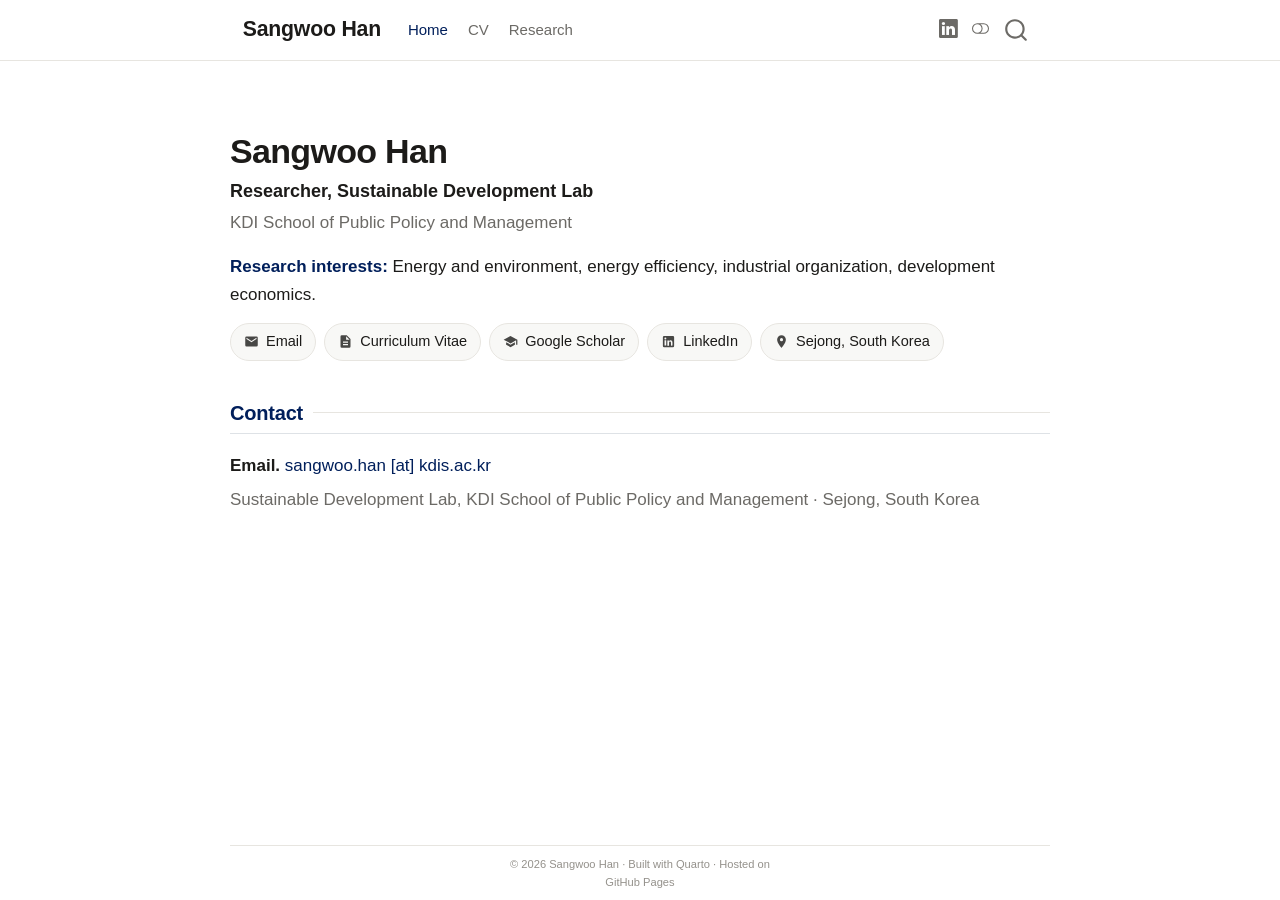
<file: docs/index.html>
<!DOCTYPE html>
<html xmlns="http://www.w3.org/1999/xhtml" lang="en" xml:lang="en"><head>

<meta charset="utf-8">
<meta name="generator" content="quarto-1.10.19">

<meta name="viewport" content="width=device-width, initial-scale=1.0, user-scalable=yes">

<meta name="description" content="Sangwoo Han — Researcher, Sustainable Development Lab, KDI School of Public Policy and Management. Energy and environment, energy efficiency, industrial organization, development economics.">

<title>Sangwoo Han</title>
<style>
/* Default styles provided by pandoc.
** See https://pandoc.org/MANUAL.html#variables-for-html for config info.
*/
span.smallcaps{font-variant: small-caps;}
div.columns{display: flex; gap: 1.5em;}
div.column{flex: auto;}
@media screen {
div.columns{gap: min(4vw, 1.5em);}
div.column{overflow-x: auto;}
}
div.hanging-indent{margin-left: 1.5em; text-indent: -1.5em;}
ul.task-list{list-style: none;}
ul.task-list li input[type="checkbox"] {
  width: 0.8em;
  margin: 0 0.8em 0.2em -1em; /* quarto-specific, see https://github.com/quarto-dev/quarto-cli/issues/4556 */ 
  vertical-align: middle;
}
</style>


<script src="site_libs/quarto-nav/quarto-nav.js"></script>
<script src="site_libs/quarto-nav/headroom.min.js"></script>
<script src="site_libs/clipboard/clipboard.min.js"></script>
<script src="site_libs/quarto-search/autocomplete.umd.js"></script>
<script src="site_libs/quarto-search/fuse.min.js"></script>
<script src="site_libs/quarto-search/quarto-search.js"></script>
<meta name="quarto:offset" content="./">
<script src="site_libs/quarto-html/quarto.js" type="module"></script>
<script src="site_libs/quarto-html/tabsets/tabsets.js" type="module"></script>
<script src="site_libs/quarto-html/popper.min.js"></script>
<script src="site_libs/quarto-html/tippy.umd.min.js"></script>
<link href="site_libs/quarto-html/tippy.css" rel="stylesheet">
<link href="site_libs/quarto-html/quarto-syntax-highlighting-bf27225e3a48a9273f3daa8f8e829971.css" rel="stylesheet" class="quarto-color-scheme" id="quarto-text-highlighting-styles">
<link href="site_libs/quarto-html/quarto-syntax-highlighting-dark-b626d73c4c936ccc3cb08be7d45d1df6.css" rel="stylesheet" class="quarto-color-scheme quarto-color-alternate" id="quarto-text-highlighting-styles">
<link href="site_libs/quarto-html/quarto-syntax-highlighting-bf27225e3a48a9273f3daa8f8e829971.css" rel="stylesheet" class="quarto-color-scheme-extra" id="quarto-text-highlighting-styles">
<script src="site_libs/bootstrap/bootstrap.min.js"></script>
<link href="site_libs/bootstrap/bootstrap-icons.css" rel="stylesheet">
<link href="site_libs/bootstrap/bootstrap-93f0656b074f93c2a2782606e152bee6.min.css" rel="stylesheet" append-hash="true" class="quarto-color-scheme" id="quarto-bootstrap" data-mode="light">
<link href="site_libs/bootstrap/bootstrap-dark-f4b5288746a5daa8dfa9071540f2e5d3.min.css" rel="stylesheet" append-hash="true" class="quarto-color-scheme quarto-color-alternate" id="quarto-bootstrap" data-mode="dark">
<link href="site_libs/bootstrap/bootstrap-93f0656b074f93c2a2782606e152bee6.min.css" rel="stylesheet" append-hash="true" class="quarto-color-scheme-extra" id="quarto-bootstrap" data-mode="light">
<script id="quarto-search-options" type="application/json">{
  "location": "navbar",
  "copy-button": false,
  "collapse-after": 3,
  "panel-placement": "end",
  "type": "overlay",
  "limit": 50,
  "keyboard-shortcut": [
    "f",
    "/",
    "s"
  ],
  "show-item-context": false,
  "language": {
    "search-no-results-text": "No results",
    "search-matching-documents-text": "matching documents",
    "search-copy-link-title": "Copy link to search",
    "search-hide-matches-text": "Hide additional matches",
    "search-more-match-text": "more match in this document",
    "search-more-matches-text": "more matches in this document",
    "search-clear-button-title": "Clear",
    "search-text-placeholder": "",
    "search-detached-cancel-button-title": "Cancel",
    "search-submit-button-title": "Submit",
    "search-label": "Search"
  }
}</script>


<link rel="stylesheet" href="styles.css">
<meta property="og:title" content="Sangwoo Han">
<meta property="og:description" content="">
<meta property="og:site_name" content="Sangwoo Han">
</head>

<body class="nav-fixed front-page quarto-light"><script id="quarto-html-before-body" type="application/javascript">
    const toggleBodyColorMode = (bsSheetEl) => {
      const mode = bsSheetEl.getAttribute("data-mode");
      const bodyEl = window.document.querySelector("body");
      if (mode === "dark") {
        bodyEl.classList.add("quarto-dark");
        bodyEl.classList.remove("quarto-light");
      } else {
        bodyEl.classList.add("quarto-light");
        bodyEl.classList.remove("quarto-dark");
      }
    }
    const toggleBodyColorPrimary = () => {
      const bsSheetEl = window.document.querySelector("link#quarto-bootstrap:not([rel=disabled-stylesheet])");
      if (bsSheetEl) {
        toggleBodyColorMode(bsSheetEl);
      }
    }
    const setColorSchemeToggle = (alternate) => {
      const toggles = window.document.querySelectorAll('.quarto-color-scheme-toggle');
      for (let i=0; i < toggles.length; i++) {
        const toggle = toggles[i];
        if (toggle) {
          if (alternate) {
            toggle.classList.add("alternate");
          } else {
            toggle.classList.remove("alternate");
          }
        }
      }
    };
    const toggleColorMode = (alternate) => {
      // Switch the stylesheets
      const primaryStylesheets = window.document.querySelectorAll('link.quarto-color-scheme:not(.quarto-color-alternate)');
      const alternateStylesheets = window.document.querySelectorAll('link.quarto-color-scheme.quarto-color-alternate');
      manageTransitions('#quarto-margin-sidebar .nav-link', false);
      if (alternate) {
        // note: dark is layered on light, we don't disable primary!
        enableStylesheet(alternateStylesheets);
        for (const sheetNode of alternateStylesheets) {
          if (sheetNode.id === "quarto-bootstrap") {
            toggleBodyColorMode(sheetNode);
          }
        }
      } else {
        disableStylesheet(alternateStylesheets);
        enableStylesheet(primaryStylesheets)
        toggleBodyColorPrimary();
      }
      manageTransitions('#quarto-margin-sidebar .nav-link', true);
      // Switch the toggles
      setColorSchemeToggle(alternate)
      // Hack to workaround the fact that safari doesn't
      // properly recolor the scrollbar when toggling (#1455)
      if (navigator.userAgent.indexOf('Safari') > 0 && navigator.userAgent.indexOf('Chrome') == -1) {
        manageTransitions("body", false);
        window.scrollTo(0, 1);
        setTimeout(() => {
          window.scrollTo(0, 0);
          manageTransitions("body", true);
        }, 40);
      }
    }
    const disableStylesheet = (stylesheets) => {
      for (let i=0; i < stylesheets.length; i++) {
        const stylesheet = stylesheets[i];
        stylesheet.rel = 'disabled-stylesheet';
      }
    }
    const enableStylesheet = (stylesheets) => {
      for (let i=0; i < stylesheets.length; i++) {
        const stylesheet = stylesheets[i];
        if(stylesheet.rel !== 'stylesheet') { // for Chrome, which will still FOUC without this check
          stylesheet.rel = 'stylesheet';
        }
      }
    }
    const manageTransitions = (selector, allowTransitions) => {
      const els = window.document.querySelectorAll(selector);
      for (let i=0; i < els.length; i++) {
        const el = els[i];
        if (allowTransitions) {
          el.classList.remove('notransition');
        } else {
          el.classList.add('notransition');
        }
      }
    }
    const isFileUrl = () => {
      return window.location.protocol === 'file:';
    }
    const hasAlternateSentinel = () => {
      let styleSentinel = getColorSchemeSentinel();
      if (styleSentinel !== null) {
        return styleSentinel === "alternate";
      } else {
        return false;
      }
    }
    const setStyleSentinel = (alternate) => {
      const value = alternate ? "alternate" : "default";
      if (!isFileUrl()) {
        window.localStorage.setItem("quarto-color-scheme", value);
      } else {
        localAlternateSentinel = value;
      }
    }
    const getColorSchemeSentinel = () => {
      if (!isFileUrl()) {
        const storageValue = window.localStorage.getItem("quarto-color-scheme");
        return storageValue != null ? storageValue : localAlternateSentinel;
      } else {
        return localAlternateSentinel;
      }
    }
    const toggleGiscusIfUsed = (isAlternate, darkModeDefault) => {
      const baseTheme = document.querySelector('#giscus-base-theme')?.value ?? 'light';
      const alternateTheme = document.querySelector('#giscus-alt-theme')?.value ?? 'dark';
      let newTheme = '';
      if(authorPrefersDark) {
        newTheme = isAlternate ? baseTheme : alternateTheme;
      } else {
        newTheme = isAlternate ? alternateTheme : baseTheme;
      }
      const changeGiscusTheme = () => {
        // From: https://github.com/giscus/giscus/issues/336
        const sendMessage = (message) => {
          const iframe = document.querySelector('iframe.giscus-frame');
          if (!iframe) return;
          iframe.contentWindow.postMessage({ giscus: message }, 'https://giscus.app');
        }
        sendMessage({
          setConfig: {
            theme: newTheme
          }
        });
      }
      const isGiscussLoaded = window.document.querySelector('iframe.giscus-frame') !== null;
      if (isGiscussLoaded) {
        changeGiscusTheme();
      }
    };
    const authorPrefersDark = false;
    const darkModeDefault = authorPrefersDark;
      document.querySelector('link#quarto-text-highlighting-styles.quarto-color-scheme-extra').rel = 'disabled-stylesheet';
      document.querySelector('link#quarto-bootstrap.quarto-color-scheme-extra').rel = 'disabled-stylesheet';
    let localAlternateSentinel = darkModeDefault ? 'alternate' : 'default';
    // Dark / light mode switch
    window.quartoToggleColorScheme = () => {
      // Read the current dark / light value
      let toAlternate = !hasAlternateSentinel();
      toggleColorMode(toAlternate);
      setStyleSentinel(toAlternate);
      toggleGiscusIfUsed(toAlternate, darkModeDefault);
      window.dispatchEvent(new Event('resize'));
    };
    // Switch to dark mode if need be
    if (hasAlternateSentinel()) {
      toggleColorMode(true);
    } else {
      toggleColorMode(false);
    }
  </script>

<div id="quarto-search-results"></div>
  <header id="quarto-header" class="headroom fixed-top">
    <nav class="navbar navbar-expand-lg " data-bs-theme="dark">
      <div class="navbar-container container-fluid">
      <div class="navbar-brand-container mx-auto">
    <a class="navbar-brand" href="./index.html">
    <span class="navbar-title">Sangwoo Han</span>
    </a>
  </div>
            <div id="quarto-search" class="" title="Search"></div>
          <button class="navbar-toggler" type="button" data-bs-toggle="collapse" data-bs-target="#navbarCollapse" aria-controls="navbarCollapse" role="menu" aria-expanded="false" aria-label="Toggle navigation" onclick="if (window.quartoToggleHeadroom) { window.quartoToggleHeadroom(); }">
  <span class="navbar-toggler-icon"></span>
</button>
          <div class="collapse navbar-collapse" id="navbarCollapse">
            <ul class="navbar-nav navbar-nav-scroll me-auto">
  <li class="nav-item">
    <a class="nav-link active" href="./index.html" aria-current="page"> 
<span class="menu-text">Home</span></a>
  </li>  
  <li class="nav-item">
    <a class="nav-link" href="./vita/cv-han.pdf"> 
<span class="menu-text">CV</span></a>
  </li>  
  <li class="nav-item">
    <a class="nav-link" href="./research/index.html"> 
<span class="menu-text">Research</span></a>
  </li>  
</ul>
            <ul class="navbar-nav navbar-nav-scroll ms-auto">
  <li class="nav-item compact">
    <a class="nav-link" href="https://www.linkedin.com/in/sangwooh/"> <i class="bi bi-linkedin" role="img">
</i> 
<span class="menu-text"></span></a>
  </li>  
</ul>
          </div> <!-- /navcollapse -->
            <div class="quarto-navbar-tools">
  <a href="" class="quarto-color-scheme-toggle quarto-navigation-tool  px-1" onclick="window.quartoToggleColorScheme(); return false;" title="Toggle dark mode"><i class="bi"></i></a>
</div>
      </div> <!-- /container-fluid -->
    </nav>
</header>
<!-- content -->
<div id="quarto-content" class="quarto-container page-columns page-rows-contents page-layout-full page-navbar">
<!-- sidebar -->
<!-- margin-sidebar -->
    
<!-- main -->
<main class="content column-page" id="quarto-document-content"><header id="title-block-header" class="quarto-title-block"></header>





<header class="hero" id="about">
  <div class="hero-grid">
    <!-- <img class="hero-photo" src="profile.jpg" alt="Portrait of Sangwoo Han" /> -->
    <div class="hero-text">
      <div class="hero-name">Sangwoo&nbsp;Han</div>
      <p class="role">Researcher, Sustainable Development Lab</p>
      <p class="affil">KDI School of Public Policy and Management</p>
      <p class="bio">
        <strong>Research interests:</strong> Energy and environment, energy efficiency, industrial organization, development economics.
      </p>
      <div class="contact">
        <a href="mailto:sangwoo.han@kdis.ac.kr">
          <svg viewbox="0 0 24 24"><path d="M20 4H4a2 2 0 0 0-2 2v12a2 2 0 0 0 2 2h16a2 2 0 0 0 2-2V6a2 2 0 0 0-2-2zm0 4-8 5-8-5V6l8 5 8-5z"></path></svg>
          Email
        </a>
        <a href="vita/cv-han.pdf">
          <svg viewbox="0 0 24 24"><path d="M14 2H6a2 2 0 0 0-2 2v16a2 2 0 0 0 2 2h12a2 2 0 0 0 2-2V8zm2 16H8v-2h8zm0-4H8v-2h8zM13 9V3.5L18.5 9z"></path></svg>
          Curriculum Vitae
        </a>
        <a href="https://scholar.google.com/citations?user=vc8FjDIAAAAJ&amp;hl=en">
          <svg viewbox="0 0 24 24"><path d="M12 3 1 9l11 6 9-4.91V17h2V9zM5 13.18v4L12 21l7-3.82v-4L12 17z"></path></svg>
          Google Scholar
        </a>
        <a href="https://www.linkedin.com/in/sangwooh/">
          <svg viewbox="0 0 24 24"><path d="M19 3a2 2 0 0 1 2 2v14a2 2 0 0 1-2 2H5a2 2 0 0 1-2-2V5a2 2 0 0 1 2-2zM8.34 18.34V9.99H5.67v8.35zM7 8.82a1.55 1.55 0 1 0 0-3.1 1.55 1.55 0 0 0 0 3.1zM18.34 18.34v-4.58c0-2.45-1.31-3.59-3.06-3.59a2.64 2.64 0 0 0-2.39 1.31v-1.13H10.2v8.35h2.67v-4.41c0-1.16.22-2.29 1.66-2.29 1.42 0 1.44 1.33 1.44 2.36v4.34z"></path></svg>
          LinkedIn
        </a>
        <span>
          <svg viewbox="0 0 24 24"><path d="M12 2a7 7 0 0 0-7 7c0 5.25 7 13 7 13s7-7.75 7-13a7 7 0 0 0-7-7zm0 9.5A2.5 2.5 0 1 1 12 6.5a2.5 2.5 0 0 1 0 5z"></path></svg>
          Sejong, South Korea
        </span>
      </div>
    </div>
  </div>
</header>

<section class="block" id="contact">
  <h2 class="section-title">Contact</h2>
  <p style="margin:0 0 6px;"><strong>Email.</strong> <a href="mailto:sangwoo.han@kdis.ac.kr">sangwoo.han [at] kdis.ac.kr</a></p>
  <p style="margin:0 0 6px; color:var(--site-muted);">
    Sustainable Development Lab, KDI School of Public Policy and Management · Sejong, South Korea
  </p>
</section>



</main> <!-- /main -->
<script id="quarto-html-after-body" type="application/javascript">
  window.document.addEventListener("DOMContentLoaded", function (event) {
    // Ensure there is a toggle, if there isn't float one in the top right
    if (window.document.querySelector('.quarto-color-scheme-toggle') === null) {
      const a = window.document.createElement('a');
      a.classList.add('top-right');
      a.classList.add('quarto-color-scheme-toggle');
      a.href = "";
      a.onclick = function() { try { window.quartoToggleColorScheme(); } catch {} return false; };
      const i = window.document.createElement("i");
      i.classList.add('bi');
      a.appendChild(i);
      window.document.body.appendChild(a);
    }
    setColorSchemeToggle(hasAlternateSentinel())
    const isCodeAnnotation = (el) => {
      for (const clz of el.classList) {
        if (clz.startsWith('code-annotation-')) {                     
          return true;
        }
      }
      return false;
    }
    const onCopySuccess = function(e) {
      // button target
      const button = e.trigger;
      // don't keep focus
      button.blur();
      // flash "checked"
      button.classList.add('code-copy-button-checked');
      var currentTitle = button.getAttribute("title");
      button.setAttribute("title", "Copied!");
      let tooltip;
      if (window.bootstrap) {
        button.setAttribute("data-bs-toggle", "tooltip");
        button.setAttribute("data-bs-placement", "left");
        button.setAttribute("data-bs-title", "Copied!");
        tooltip = new bootstrap.Tooltip(button, 
          { trigger: "manual", 
            customClass: "code-copy-button-tooltip",
            offset: [0, -8]});
        tooltip.show();    
      }
      setTimeout(function() {
        if (tooltip) {
          tooltip.hide();
          button.removeAttribute("data-bs-title");
          button.removeAttribute("data-bs-toggle");
          button.removeAttribute("data-bs-placement");
        }
        button.setAttribute("title", currentTitle);
        button.classList.remove('code-copy-button-checked');
      }, 1000);
      // clear code selection
      e.clearSelection();
    }
    const getTextToCopy = function(trigger) {
      const outerScaffold = trigger.parentElement.cloneNode(true);
      const codeEl = outerScaffold.querySelector('code');
      for (const childEl of codeEl.children) {
        if (isCodeAnnotation(childEl)) {
          childEl.remove();
        }
      }
      return codeEl.innerText;
    }
    const clipboard = new window.ClipboardJS('.code-copy-button:not([data-in-quarto-modal])', {
      text: getTextToCopy
    });
    clipboard.on('success', onCopySuccess);
    if (window.document.getElementById('quarto-embedded-source-code-modal')) {
      const clipboardModal = new window.ClipboardJS('.code-copy-button[data-in-quarto-modal]', {
        text: getTextToCopy,
        container: window.document.getElementById('quarto-embedded-source-code-modal')
      });
      clipboardModal.on('success', onCopySuccess);
    }
      var localhostRegex = new RegExp(/^(?:http|https):\/\/localhost\:?[0-9]*\//);
      var mailtoRegex = new RegExp(/^mailto:/);
        var filterRegex = new RegExp("https:\/\/swoo-han\.github\.io");
      var isInternal = (href) => {
          return filterRegex.test(href) || localhostRegex.test(href) || mailtoRegex.test(href);
      }
      // Inspect non-navigation links and adorn them if external
     var links = window.document.querySelectorAll('a[href]:not(.nav-link):not(.navbar-brand):not(.toc-action):not(.sidebar-link):not(.sidebar-item-toggle):not(.pagination-link):not(.no-external):not([aria-hidden]):not(.dropdown-item):not(.quarto-navigation-tool):not(.about-link)');
      for (var i=0; i<links.length; i++) {
        const link = links[i];
        if (!isInternal(link.href)) {
          // undo the damage that might have been done by quarto-nav.js in the case of
          // links that we want to consider external
          if (link.dataset.originalHref !== undefined) {
            link.href = link.dataset.originalHref;
          }
        }
      }
    function tippyHover(el, contentFn, onTriggerFn, onUntriggerFn) {
      const config = {
        allowHTML: true,
        maxWidth: 500,
        delay: 100,
        arrow: false,
        appendTo: function(el) {
            return el.parentElement;
        },
        interactive: true,
        interactiveBorder: 10,
        theme: 'quarto',
        placement: 'bottom-start',
      };
      if (contentFn) {
        config.content = contentFn;
      }
      if (onTriggerFn) {
        config.onTrigger = onTriggerFn;
      }
      if (onUntriggerFn) {
        config.onUntrigger = onUntriggerFn;
      }
      window.tippy(el, config); 
    }
    const noterefs = window.document.querySelectorAll('a[role="doc-noteref"]');
    for (var i=0; i<noterefs.length; i++) {
      const ref = noterefs[i];
      tippyHover(ref, function() {
        // use id or data attribute instead here
        let href = ref.getAttribute('data-footnote-href') || ref.getAttribute('href');
        try { href = new URL(href).hash; } catch {}
        const id = href.replace(/^#\/?/, "");
        const note = window.document.getElementById(id);
        if (note) {
          return note.innerHTML;
        } else {
          return "";
        }
      });
    }
    const xrefs = window.document.querySelectorAll('a.quarto-xref');
    const processXRef = (id, note) => {
      // Strip column container classes
      const stripColumnClz = (el) => {
        el.classList.remove("page-full", "page-columns");
        if (el.children) {
          for (const child of el.children) {
            stripColumnClz(child);
          }
        }
      }
      stripColumnClz(note)
      if (id === null || id.startsWith('sec-')) {
        // Special case sections, only their first couple elements
        const container = document.createElement("div");
        if (note.children && note.children.length > 2) {
          container.appendChild(note.children[0].cloneNode(true));
          for (let i = 1; i < note.children.length; i++) {
            const child = note.children[i];
            if (child.tagName === "P" && child.innerText === "") {
              continue;
            } else {
              container.appendChild(child.cloneNode(true));
              break;
            }
          }
          if (window.Quarto?.typesetMath) {
            window.Quarto.typesetMath(container);
          }
          return container.innerHTML
        } else {
          if (window.Quarto?.typesetMath) {
            window.Quarto.typesetMath(note);
          }
          return note.innerHTML;
        }
      } else {
        // Remove any anchor links if they are present
        const anchorLink = note.querySelector('a.anchorjs-link');
        if (anchorLink) {
          anchorLink.remove();
        }
        if (window.Quarto?.typesetMath) {
          window.Quarto.typesetMath(note);
        }
        if (note.classList.contains("callout")) {
          return note.outerHTML;
        } else {
          return note.innerHTML;
        }
      }
    }
    for (var i=0; i<xrefs.length; i++) {
      const xref = xrefs[i];
      tippyHover(xref, undefined, function(instance) {
        instance.disable();
        let url = xref.getAttribute('href');
        let hash = undefined; 
        if (url.startsWith('#')) {
          hash = url;
        } else {
          try { hash = new URL(url).hash; } catch {}
        }
        if (hash) {
          const id = hash.replace(/^#\/?/, "");
          const note = window.document.getElementById(id);
          if (note !== null) {
            try {
              const html = processXRef(id, note.cloneNode(true));
              instance.setContent(html);
            } finally {
              instance.enable();
              instance.show();
            }
          } else {
            // See if we can fetch this
            fetch(url.split('#')[0])
            .then(res => res.text())
            .then(html => {
              const parser = new DOMParser();
              const htmlDoc = parser.parseFromString(html, "text/html");
              const note = htmlDoc.getElementById(id);
              if (note !== null) {
                const html = processXRef(id, note);
                instance.setContent(html);
              } 
            }).finally(() => {
              instance.enable();
              instance.show();
            });
          }
        } else {
          // See if we can fetch a full url (with no hash to target)
          // This is a special case and we should probably do some content thinning / targeting
          fetch(url)
          .then(res => res.text())
          .then(html => {
            const parser = new DOMParser();
            const htmlDoc = parser.parseFromString(html, "text/html");
            const note = htmlDoc.querySelector('main.content');
            if (note !== null) {
              // This should only happen for chapter cross references
              // (since there is no id in the URL)
              // remove the first header
              if (note.children.length > 0 && note.children[0].tagName === "HEADER") {
                note.children[0].remove();
              }
              const html = processXRef(null, note);
              instance.setContent(html);
            } 
          }).finally(() => {
            instance.enable();
            instance.show();
          });
        }
      }, function(instance) {
      });
    }
        let selectedAnnoteEl;
        const selectorForAnnotation = ( cell, annotation) => {
          let cellAttr = 'data-code-cell="' + cell + '"';
          let lineAttr = 'data-code-annotation="' +  annotation + '"';
          const selector = 'span[' + cellAttr + '][' + lineAttr + ']';
          return selector;
        }
        const selectCodeLines = (annoteEl) => {
          const doc = window.document;
          const targetCell = annoteEl.getAttribute("data-target-cell");
          const targetAnnotation = annoteEl.getAttribute("data-target-annotation");
          const annoteSpan = window.document.querySelector(selectorForAnnotation(targetCell, targetAnnotation));
          const lines = annoteSpan.getAttribute("data-code-lines").split(",");
          const lineIds = lines.map((line) => {
            return targetCell + "-" + line;
          })
          let top = null;
          let height = null;
          let parent = null;
          if (lineIds.length > 0) {
              //compute the position of the single el (top and bottom and make a div)
              const el = window.document.getElementById(lineIds[0]);
              top = el.offsetTop;
              height = el.offsetHeight;
              parent = el.parentElement.parentElement;
            if (lineIds.length > 1) {
              const lastEl = window.document.getElementById(lineIds[lineIds.length - 1]);
              const bottom = lastEl.offsetTop + lastEl.offsetHeight;
              height = bottom - top;
            }
            if (top !== null && height !== null && parent !== null) {
              // cook up a div (if necessary) and position it 
              let div = window.document.getElementById("code-annotation-line-highlight");
              if (div === null) {
                div = window.document.createElement("div");
                div.setAttribute("id", "code-annotation-line-highlight");
                div.style.position = 'absolute';
                parent.appendChild(div);
              }
              div.style.top = top - 2 + "px";
              div.style.height = height + 4 + "px";
              div.style.left = 0;
              let gutterDiv = window.document.getElementById("code-annotation-line-highlight-gutter");
              if (gutterDiv === null) {
                gutterDiv = window.document.createElement("div");
                gutterDiv.setAttribute("id", "code-annotation-line-highlight-gutter");
                gutterDiv.style.position = 'absolute';
                const codeCell = window.document.getElementById(targetCell);
                const gutter = codeCell.querySelector('.code-annotation-gutter');
                gutter.appendChild(gutterDiv);
              }
              gutterDiv.style.top = top - 2 + "px";
              gutterDiv.style.height = height + 4 + "px";
            }
            selectedAnnoteEl = annoteEl;
          }
        };
        const unselectCodeLines = () => {
          const elementsIds = ["code-annotation-line-highlight", "code-annotation-line-highlight-gutter"];
          elementsIds.forEach((elId) => {
            const div = window.document.getElementById(elId);
            if (div) {
              div.remove();
            }
          });
          selectedAnnoteEl = undefined;
        };
          // Handle positioning of the toggle
      window.addEventListener(
        "resize",
        throttle(() => {
          elRect = undefined;
          if (selectedAnnoteEl) {
            selectCodeLines(selectedAnnoteEl);
          }
        }, 10)
      );
      function throttle(fn, ms) {
      let throttle = false;
      let timer;
        return (...args) => {
          if(!throttle) { // first call gets through
              fn.apply(this, args);
              throttle = true;
          } else { // all the others get throttled
              if(timer) clearTimeout(timer); // cancel #2
              timer = setTimeout(() => {
                fn.apply(this, args);
                timer = throttle = false;
              }, ms);
          }
        };
      }
        // Attach click handler to the DT
        const annoteDls = window.document.querySelectorAll('dt[data-target-cell]');
        for (const annoteDlNode of annoteDls) {
          annoteDlNode.addEventListener('click', (event) => {
            const clickedEl = event.target;
            if (clickedEl !== selectedAnnoteEl) {
              unselectCodeLines();
              const activeEl = window.document.querySelector('dt[data-target-cell].code-annotation-active');
              if (activeEl) {
                activeEl.classList.remove('code-annotation-active');
              }
              selectCodeLines(clickedEl);
              clickedEl.classList.add('code-annotation-active');
            } else {
              // Unselect the line
              unselectCodeLines();
              clickedEl.classList.remove('code-annotation-active');
            }
          });
        }
    const findCites = (el) => {
      const parentEl = el.parentElement;
      if (parentEl) {
        const cites = parentEl.dataset.cites;
        if (cites) {
          return {
            el,
            cites: cites.split(' ')
          };
        } else {
          return findCites(el.parentElement)
        }
      } else {
        return undefined;
      }
    };
    var bibliorefs = window.document.querySelectorAll('a[role="doc-biblioref"]');
    for (var i=0; i<bibliorefs.length; i++) {
      const ref = bibliorefs[i];
      const citeInfo = findCites(ref);
      if (citeInfo) {
        tippyHover(citeInfo.el, function() {
          var popup = window.document.createElement('div');
          citeInfo.cites.forEach(function(cite) {
            var citeDiv = window.document.createElement('div');
            citeDiv.classList.add('hanging-indent');
            citeDiv.classList.add('csl-entry');
            var biblioDiv = window.document.getElementById('ref-' + cite);
            if (biblioDiv) {
              citeDiv.innerHTML = biblioDiv.innerHTML;
            }
            popup.appendChild(citeDiv);
          });
          return popup.innerHTML;
        });
      }
    }
  });
  </script>
</div> <!-- /content -->
<footer class="footer">
  <div class="nav-footer">
    <div class="nav-footer-left">
      &nbsp;
    </div>   
    <div class="nav-footer-center">
<p>© 2026 Sangwoo Han · Built with Quarto · Hosted on GitHub Pages</p>
</div>
    <div class="nav-footer-right">
      &nbsp;
    </div>
  </div>
</footer>




</body></html>
</file>
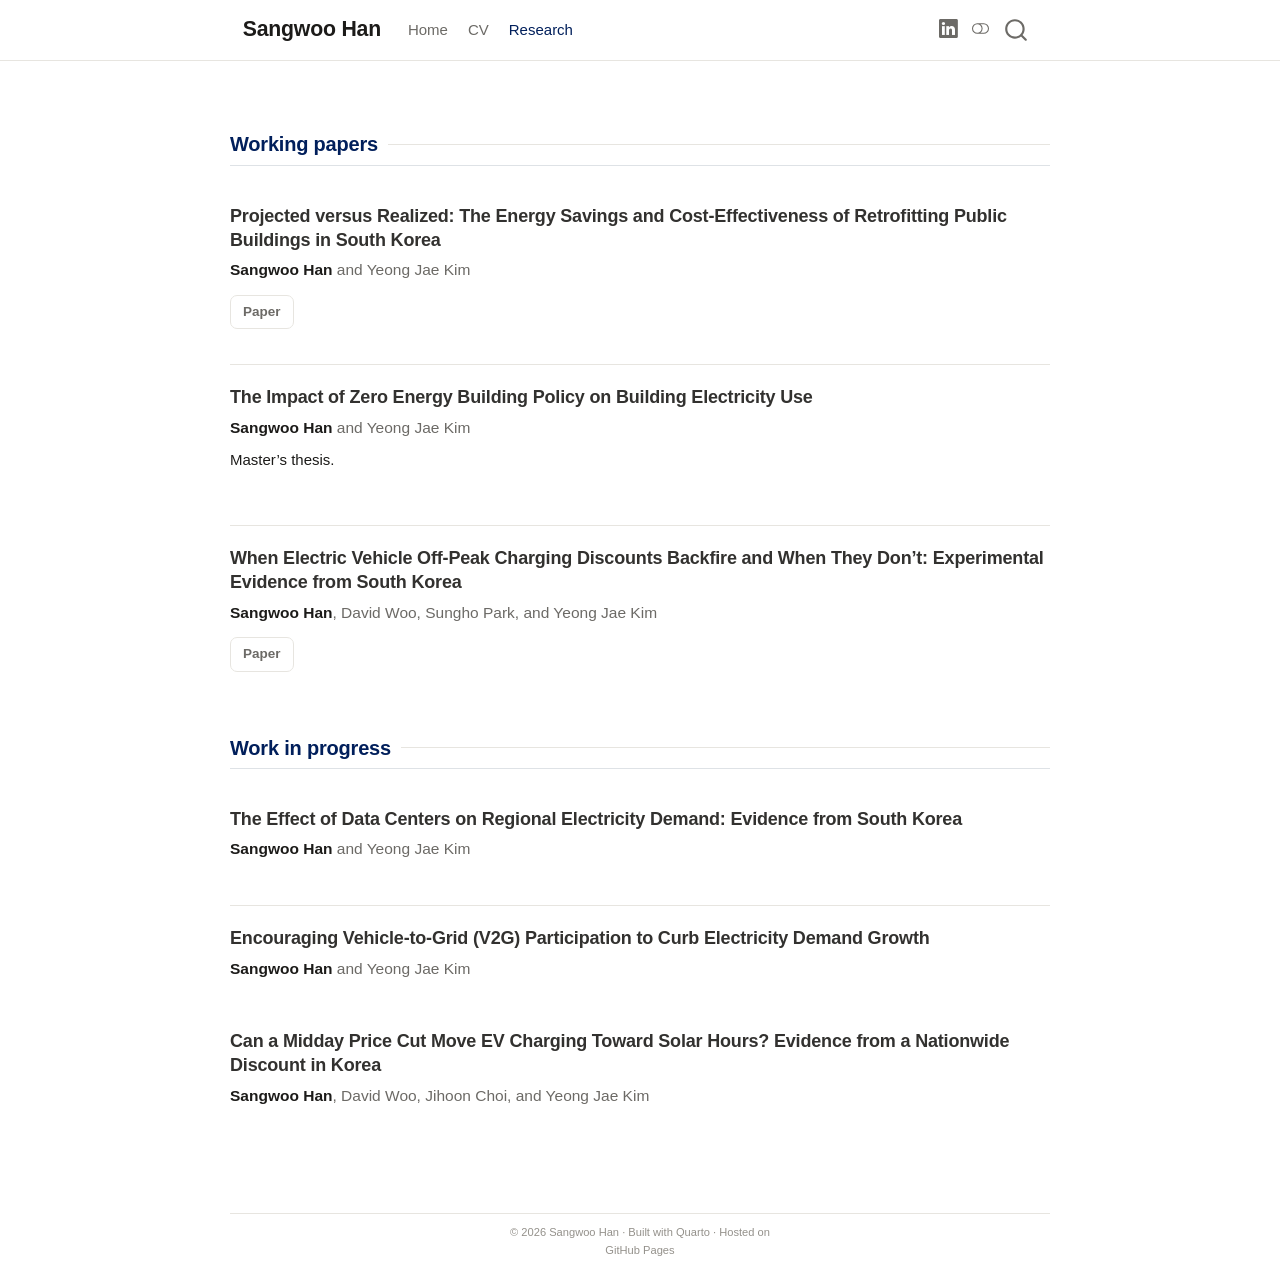
<file: docs/research/index.html>
<!DOCTYPE html>
<html xmlns="http://www.w3.org/1999/xhtml" lang="en" xml:lang="en"><head>

<meta charset="utf-8">
<meta name="generator" content="quarto-1.10.19">

<meta name="viewport" content="width=device-width, initial-scale=1.0, user-scalable=yes">

<meta name="description" content="Research by Sangwoo Han — working papers and work in progress in energy and environmental economics.">

<title>Research | Sangwoo Han – Sangwoo Han</title>
<style>
/* Default styles provided by pandoc.
** See https://pandoc.org/MANUAL.html#variables-for-html for config info.
*/
span.smallcaps{font-variant: small-caps;}
div.columns{display: flex; gap: 1.5em;}
div.column{flex: auto;}
@media screen {
div.columns{gap: min(4vw, 1.5em);}
div.column{overflow-x: auto;}
}
div.hanging-indent{margin-left: 1.5em; text-indent: -1.5em;}
ul.task-list{list-style: none;}
ul.task-list li input[type="checkbox"] {
  width: 0.8em;
  margin: 0 0.8em 0.2em -1em; /* quarto-specific, see https://github.com/quarto-dev/quarto-cli/issues/4556 */ 
  vertical-align: middle;
}
</style>


<script src="../site_libs/quarto-nav/quarto-nav.js"></script>
<script src="../site_libs/quarto-nav/headroom.min.js"></script>
<script src="../site_libs/clipboard/clipboard.min.js"></script>
<script src="../site_libs/quarto-search/autocomplete.umd.js"></script>
<script src="../site_libs/quarto-search/fuse.min.js"></script>
<script src="../site_libs/quarto-search/quarto-search.js"></script>
<meta name="quarto:offset" content="../">
<script src="../site_libs/quarto-html/quarto.js" type="module"></script>
<script src="../site_libs/quarto-html/tabsets/tabsets.js" type="module"></script>
<script src="../site_libs/quarto-html/popper.min.js"></script>
<script src="../site_libs/quarto-html/tippy.umd.min.js"></script>
<link href="../site_libs/quarto-html/tippy.css" rel="stylesheet">
<link href="../site_libs/quarto-html/quarto-syntax-highlighting-bf27225e3a48a9273f3daa8f8e829971.css" rel="stylesheet" class="quarto-color-scheme" id="quarto-text-highlighting-styles">
<link href="../site_libs/quarto-html/quarto-syntax-highlighting-dark-b626d73c4c936ccc3cb08be7d45d1df6.css" rel="stylesheet" class="quarto-color-scheme quarto-color-alternate" id="quarto-text-highlighting-styles">
<link href="../site_libs/quarto-html/quarto-syntax-highlighting-bf27225e3a48a9273f3daa8f8e829971.css" rel="stylesheet" class="quarto-color-scheme-extra" id="quarto-text-highlighting-styles">
<script src="../site_libs/bootstrap/bootstrap.min.js"></script>
<link href="../site_libs/bootstrap/bootstrap-icons.css" rel="stylesheet">
<link href="../site_libs/bootstrap/bootstrap-93f0656b074f93c2a2782606e152bee6.min.css" rel="stylesheet" append-hash="true" class="quarto-color-scheme" id="quarto-bootstrap" data-mode="light">
<link href="../site_libs/bootstrap/bootstrap-dark-f4b5288746a5daa8dfa9071540f2e5d3.min.css" rel="stylesheet" append-hash="true" class="quarto-color-scheme quarto-color-alternate" id="quarto-bootstrap" data-mode="dark">
<link href="../site_libs/bootstrap/bootstrap-93f0656b074f93c2a2782606e152bee6.min.css" rel="stylesheet" append-hash="true" class="quarto-color-scheme-extra" id="quarto-bootstrap" data-mode="light">
<script id="quarto-search-options" type="application/json">{
  "location": "navbar",
  "copy-button": false,
  "collapse-after": 3,
  "panel-placement": "end",
  "type": "overlay",
  "limit": 50,
  "keyboard-shortcut": [
    "f",
    "/",
    "s"
  ],
  "show-item-context": false,
  "language": {
    "search-no-results-text": "No results",
    "search-matching-documents-text": "matching documents",
    "search-copy-link-title": "Copy link to search",
    "search-hide-matches-text": "Hide additional matches",
    "search-more-match-text": "more match in this document",
    "search-more-matches-text": "more matches in this document",
    "search-clear-button-title": "Clear",
    "search-text-placeholder": "",
    "search-detached-cancel-button-title": "Cancel",
    "search-submit-button-title": "Submit",
    "search-label": "Search"
  }
}</script>


<link rel="stylesheet" href="../styles.css">
<meta property="og:title" content="Research | Sangwoo Han">
<meta property="og:site_name" content="Sangwoo Han">
</head>

<body class="nav-fixed front-page quarto-light"><script id="quarto-html-before-body" type="application/javascript">
    const toggleBodyColorMode = (bsSheetEl) => {
      const mode = bsSheetEl.getAttribute("data-mode");
      const bodyEl = window.document.querySelector("body");
      if (mode === "dark") {
        bodyEl.classList.add("quarto-dark");
        bodyEl.classList.remove("quarto-light");
      } else {
        bodyEl.classList.add("quarto-light");
        bodyEl.classList.remove("quarto-dark");
      }
    }
    const toggleBodyColorPrimary = () => {
      const bsSheetEl = window.document.querySelector("link#quarto-bootstrap:not([rel=disabled-stylesheet])");
      if (bsSheetEl) {
        toggleBodyColorMode(bsSheetEl);
      }
    }
    const setColorSchemeToggle = (alternate) => {
      const toggles = window.document.querySelectorAll('.quarto-color-scheme-toggle');
      for (let i=0; i < toggles.length; i++) {
        const toggle = toggles[i];
        if (toggle) {
          if (alternate) {
            toggle.classList.add("alternate");
          } else {
            toggle.classList.remove("alternate");
          }
        }
      }
    };
    const toggleColorMode = (alternate) => {
      // Switch the stylesheets
      const primaryStylesheets = window.document.querySelectorAll('link.quarto-color-scheme:not(.quarto-color-alternate)');
      const alternateStylesheets = window.document.querySelectorAll('link.quarto-color-scheme.quarto-color-alternate');
      manageTransitions('#quarto-margin-sidebar .nav-link', false);
      if (alternate) {
        // note: dark is layered on light, we don't disable primary!
        enableStylesheet(alternateStylesheets);
        for (const sheetNode of alternateStylesheets) {
          if (sheetNode.id === "quarto-bootstrap") {
            toggleBodyColorMode(sheetNode);
          }
        }
      } else {
        disableStylesheet(alternateStylesheets);
        enableStylesheet(primaryStylesheets)
        toggleBodyColorPrimary();
      }
      manageTransitions('#quarto-margin-sidebar .nav-link', true);
      // Switch the toggles
      setColorSchemeToggle(alternate)
      // Hack to workaround the fact that safari doesn't
      // properly recolor the scrollbar when toggling (#1455)
      if (navigator.userAgent.indexOf('Safari') > 0 && navigator.userAgent.indexOf('Chrome') == -1) {
        manageTransitions("body", false);
        window.scrollTo(0, 1);
        setTimeout(() => {
          window.scrollTo(0, 0);
          manageTransitions("body", true);
        }, 40);
      }
    }
    const disableStylesheet = (stylesheets) => {
      for (let i=0; i < stylesheets.length; i++) {
        const stylesheet = stylesheets[i];
        stylesheet.rel = 'disabled-stylesheet';
      }
    }
    const enableStylesheet = (stylesheets) => {
      for (let i=0; i < stylesheets.length; i++) {
        const stylesheet = stylesheets[i];
        if(stylesheet.rel !== 'stylesheet') { // for Chrome, which will still FOUC without this check
          stylesheet.rel = 'stylesheet';
        }
      }
    }
    const manageTransitions = (selector, allowTransitions) => {
      const els = window.document.querySelectorAll(selector);
      for (let i=0; i < els.length; i++) {
        const el = els[i];
        if (allowTransitions) {
          el.classList.remove('notransition');
        } else {
          el.classList.add('notransition');
        }
      }
    }
    const isFileUrl = () => {
      return window.location.protocol === 'file:';
    }
    const hasAlternateSentinel = () => {
      let styleSentinel = getColorSchemeSentinel();
      if (styleSentinel !== null) {
        return styleSentinel === "alternate";
      } else {
        return false;
      }
    }
    const setStyleSentinel = (alternate) => {
      const value = alternate ? "alternate" : "default";
      if (!isFileUrl()) {
        window.localStorage.setItem("quarto-color-scheme", value);
      } else {
        localAlternateSentinel = value;
      }
    }
    const getColorSchemeSentinel = () => {
      if (!isFileUrl()) {
        const storageValue = window.localStorage.getItem("quarto-color-scheme");
        return storageValue != null ? storageValue : localAlternateSentinel;
      } else {
        return localAlternateSentinel;
      }
    }
    const toggleGiscusIfUsed = (isAlternate, darkModeDefault) => {
      const baseTheme = document.querySelector('#giscus-base-theme')?.value ?? 'light';
      const alternateTheme = document.querySelector('#giscus-alt-theme')?.value ?? 'dark';
      let newTheme = '';
      if(authorPrefersDark) {
        newTheme = isAlternate ? baseTheme : alternateTheme;
      } else {
        newTheme = isAlternate ? alternateTheme : baseTheme;
      }
      const changeGiscusTheme = () => {
        // From: https://github.com/giscus/giscus/issues/336
        const sendMessage = (message) => {
          const iframe = document.querySelector('iframe.giscus-frame');
          if (!iframe) return;
          iframe.contentWindow.postMessage({ giscus: message }, 'https://giscus.app');
        }
        sendMessage({
          setConfig: {
            theme: newTheme
          }
        });
      }
      const isGiscussLoaded = window.document.querySelector('iframe.giscus-frame') !== null;
      if (isGiscussLoaded) {
        changeGiscusTheme();
      }
    };
    const authorPrefersDark = false;
    const darkModeDefault = authorPrefersDark;
      document.querySelector('link#quarto-text-highlighting-styles.quarto-color-scheme-extra').rel = 'disabled-stylesheet';
      document.querySelector('link#quarto-bootstrap.quarto-color-scheme-extra').rel = 'disabled-stylesheet';
    let localAlternateSentinel = darkModeDefault ? 'alternate' : 'default';
    // Dark / light mode switch
    window.quartoToggleColorScheme = () => {
      // Read the current dark / light value
      let toAlternate = !hasAlternateSentinel();
      toggleColorMode(toAlternate);
      setStyleSentinel(toAlternate);
      toggleGiscusIfUsed(toAlternate, darkModeDefault);
      window.dispatchEvent(new Event('resize'));
    };
    // Switch to dark mode if need be
    if (hasAlternateSentinel()) {
      toggleColorMode(true);
    } else {
      toggleColorMode(false);
    }
  </script>

<div id="quarto-search-results"></div>
  <header id="quarto-header" class="headroom fixed-top">
    <nav class="navbar navbar-expand-lg " data-bs-theme="dark">
      <div class="navbar-container container-fluid">
      <div class="navbar-brand-container mx-auto">
    <a class="navbar-brand" href="../index.html">
    <span class="navbar-title">Sangwoo Han</span>
    </a>
  </div>
            <div id="quarto-search" class="" title="Search"></div>
          <button class="navbar-toggler" type="button" data-bs-toggle="collapse" data-bs-target="#navbarCollapse" aria-controls="navbarCollapse" role="menu" aria-expanded="false" aria-label="Toggle navigation" onclick="if (window.quartoToggleHeadroom) { window.quartoToggleHeadroom(); }">
  <span class="navbar-toggler-icon"></span>
</button>
          <div class="collapse navbar-collapse" id="navbarCollapse">
            <ul class="navbar-nav navbar-nav-scroll me-auto">
  <li class="nav-item">
    <a class="nav-link" href="../index.html"> 
<span class="menu-text">Home</span></a>
  </li>  
  <li class="nav-item">
    <a class="nav-link" href="../vita/cv-han.pdf"> 
<span class="menu-text">CV</span></a>
  </li>  
  <li class="nav-item">
    <a class="nav-link active" href="../research/index.html" aria-current="page"> 
<span class="menu-text">Research</span></a>
  </li>  
</ul>
            <ul class="navbar-nav navbar-nav-scroll ms-auto">
  <li class="nav-item compact">
    <a class="nav-link" href="https://www.linkedin.com/in/sangwooh/"> <i class="bi bi-linkedin" role="img">
</i> 
<span class="menu-text"></span></a>
  </li>  
</ul>
          </div> <!-- /navcollapse -->
            <div class="quarto-navbar-tools">
  <a href="" class="quarto-color-scheme-toggle quarto-navigation-tool  px-1" onclick="window.quartoToggleColorScheme(); return false;" title="Toggle dark mode"><i class="bi"></i></a>
</div>
      </div> <!-- /container-fluid -->
    </nav>
</header>
<!-- content -->
<div id="quarto-content" class="quarto-container page-columns page-rows-contents page-layout-full page-navbar">
<!-- sidebar -->
<!-- margin-sidebar -->
    
<!-- main -->
<main class="content column-page" id="quarto-document-content"><header id="title-block-header" class="quarto-title-block"></header>





<section class="block" id="research">
  <h2 class="section-title">Working papers</h2>

  <article class="paper">
    <h3 class="paper-title">Projected versus Realized: The Energy Savings and Cost-Effectiveness of Retrofitting Public Buildings in South Korea</h3>
    <p class="authors"><span class="me">Sangwoo Han</span> and Yeong Jae Kim</p>
    <div class="links">
      <a href="green_remodeling.pdf" target="_blank" rel="noopener">Paper</a>
    </div>
  </article>

  <article class="paper">
    <h3 class="paper-title">The Impact of Zero Energy Building Policy on Building Electricity Use</h3>
    <p class="authors"><span class="me">Sangwoo Han</span> and Yeong Jae Kim</p>
    <p class="venue">Master’s thesis.</p>
  </article>

  <article class="paper">
    <h3 class="paper-title">When Electric Vehicle Off-Peak Charging Discounts Backfire and When They Don’t: Experimental Evidence from South Korea</h3>
    <p class="authors"><span class="me">Sangwoo Han</span>, David Woo, Sungho Park, and Yeong Jae Kim</p>
    <div class="links">
      <a href="EV_charging_experiment.pdf" target="_blank" rel="noopener">Paper</a>
    </div>
  </article>

  <h2 class="section-title" style="margin-top:44px;">Work in progress</h2>

  <article class="paper">
    <h3 class="paper-title">The Effect of Data Centers on Regional Electricity Demand: Evidence from South Korea</h3>
    <p class="authors"><span class="me">Sangwoo Han</span> and Yeong Jae Kim</p>
  </article>

  <article class="paper">
    <h3 class="paper-title">Encouraging Vehicle-to-Grid (V2G) Participation to Curb Electricity Demand Growth</h3>
    <p class="authors"><span class="me">Sangwoo Han</span> and Yeong Jae Kim</p>
  </article>
</section>

  <article class="paper">
    <h3 class="paper-title">Can a Midday Price Cut Move EV Charging Toward Solar Hours? Evidence from a Nationwide Discount in Korea</h3>
    <p class="authors"><span class="me">Sangwoo Han</span>, David Woo, Jihoon Choi, and Yeong Jae Kim</p>
  </article>

<!--
TEMPLATE: to add an abstract and links to a paper later, put these inside its <article> block,
below the <p class="authors"> line:

    <details class="abstract">
      <summary>Abstract</summary>
      <div class="abstract-body">
        Your abstract here.
      </div>
    </details>
    <div class="links">
      <a href="your-paper.pdf">Paper</a>   (put the PDF in the research folder)
    </div>

To link a coauthor's name to their website:  <a href="https://their-site.com">Yeong Jae Kim</a>
-->



</main> <!-- /main -->
<script id="quarto-html-after-body" type="application/javascript">
  window.document.addEventListener("DOMContentLoaded", function (event) {
    // Ensure there is a toggle, if there isn't float one in the top right
    if (window.document.querySelector('.quarto-color-scheme-toggle') === null) {
      const a = window.document.createElement('a');
      a.classList.add('top-right');
      a.classList.add('quarto-color-scheme-toggle');
      a.href = "";
      a.onclick = function() { try { window.quartoToggleColorScheme(); } catch {} return false; };
      const i = window.document.createElement("i");
      i.classList.add('bi');
      a.appendChild(i);
      window.document.body.appendChild(a);
    }
    setColorSchemeToggle(hasAlternateSentinel())
    const isCodeAnnotation = (el) => {
      for (const clz of el.classList) {
        if (clz.startsWith('code-annotation-')) {                     
          return true;
        }
      }
      return false;
    }
    const onCopySuccess = function(e) {
      // button target
      const button = e.trigger;
      // don't keep focus
      button.blur();
      // flash "checked"
      button.classList.add('code-copy-button-checked');
      var currentTitle = button.getAttribute("title");
      button.setAttribute("title", "Copied!");
      let tooltip;
      if (window.bootstrap) {
        button.setAttribute("data-bs-toggle", "tooltip");
        button.setAttribute("data-bs-placement", "left");
        button.setAttribute("data-bs-title", "Copied!");
        tooltip = new bootstrap.Tooltip(button, 
          { trigger: "manual", 
            customClass: "code-copy-button-tooltip",
            offset: [0, -8]});
        tooltip.show();    
      }
      setTimeout(function() {
        if (tooltip) {
          tooltip.hide();
          button.removeAttribute("data-bs-title");
          button.removeAttribute("data-bs-toggle");
          button.removeAttribute("data-bs-placement");
        }
        button.setAttribute("title", currentTitle);
        button.classList.remove('code-copy-button-checked');
      }, 1000);
      // clear code selection
      e.clearSelection();
    }
    const getTextToCopy = function(trigger) {
      const outerScaffold = trigger.parentElement.cloneNode(true);
      const codeEl = outerScaffold.querySelector('code');
      for (const childEl of codeEl.children) {
        if (isCodeAnnotation(childEl)) {
          childEl.remove();
        }
      }
      return codeEl.innerText;
    }
    const clipboard = new window.ClipboardJS('.code-copy-button:not([data-in-quarto-modal])', {
      text: getTextToCopy
    });
    clipboard.on('success', onCopySuccess);
    if (window.document.getElementById('quarto-embedded-source-code-modal')) {
      const clipboardModal = new window.ClipboardJS('.code-copy-button[data-in-quarto-modal]', {
        text: getTextToCopy,
        container: window.document.getElementById('quarto-embedded-source-code-modal')
      });
      clipboardModal.on('success', onCopySuccess);
    }
      var localhostRegex = new RegExp(/^(?:http|https):\/\/localhost\:?[0-9]*\//);
      var mailtoRegex = new RegExp(/^mailto:/);
        var filterRegex = new RegExp("https:\/\/swoo-han\.github\.io");
      var isInternal = (href) => {
          return filterRegex.test(href) || localhostRegex.test(href) || mailtoRegex.test(href);
      }
      // Inspect non-navigation links and adorn them if external
     var links = window.document.querySelectorAll('a[href]:not(.nav-link):not(.navbar-brand):not(.toc-action):not(.sidebar-link):not(.sidebar-item-toggle):not(.pagination-link):not(.no-external):not([aria-hidden]):not(.dropdown-item):not(.quarto-navigation-tool):not(.about-link)');
      for (var i=0; i<links.length; i++) {
        const link = links[i];
        if (!isInternal(link.href)) {
          // undo the damage that might have been done by quarto-nav.js in the case of
          // links that we want to consider external
          if (link.dataset.originalHref !== undefined) {
            link.href = link.dataset.originalHref;
          }
        }
      }
    function tippyHover(el, contentFn, onTriggerFn, onUntriggerFn) {
      const config = {
        allowHTML: true,
        maxWidth: 500,
        delay: 100,
        arrow: false,
        appendTo: function(el) {
            return el.parentElement;
        },
        interactive: true,
        interactiveBorder: 10,
        theme: 'quarto',
        placement: 'bottom-start',
      };
      if (contentFn) {
        config.content = contentFn;
      }
      if (onTriggerFn) {
        config.onTrigger = onTriggerFn;
      }
      if (onUntriggerFn) {
        config.onUntrigger = onUntriggerFn;
      }
      window.tippy(el, config); 
    }
    const noterefs = window.document.querySelectorAll('a[role="doc-noteref"]');
    for (var i=0; i<noterefs.length; i++) {
      const ref = noterefs[i];
      tippyHover(ref, function() {
        // use id or data attribute instead here
        let href = ref.getAttribute('data-footnote-href') || ref.getAttribute('href');
        try { href = new URL(href).hash; } catch {}
        const id = href.replace(/^#\/?/, "");
        const note = window.document.getElementById(id);
        if (note) {
          return note.innerHTML;
        } else {
          return "";
        }
      });
    }
    const xrefs = window.document.querySelectorAll('a.quarto-xref');
    const processXRef = (id, note) => {
      // Strip column container classes
      const stripColumnClz = (el) => {
        el.classList.remove("page-full", "page-columns");
        if (el.children) {
          for (const child of el.children) {
            stripColumnClz(child);
          }
        }
      }
      stripColumnClz(note)
      if (id === null || id.startsWith('sec-')) {
        // Special case sections, only their first couple elements
        const container = document.createElement("div");
        if (note.children && note.children.length > 2) {
          container.appendChild(note.children[0].cloneNode(true));
          for (let i = 1; i < note.children.length; i++) {
            const child = note.children[i];
            if (child.tagName === "P" && child.innerText === "") {
              continue;
            } else {
              container.appendChild(child.cloneNode(true));
              break;
            }
          }
          if (window.Quarto?.typesetMath) {
            window.Quarto.typesetMath(container);
          }
          return container.innerHTML
        } else {
          if (window.Quarto?.typesetMath) {
            window.Quarto.typesetMath(note);
          }
          return note.innerHTML;
        }
      } else {
        // Remove any anchor links if they are present
        const anchorLink = note.querySelector('a.anchorjs-link');
        if (anchorLink) {
          anchorLink.remove();
        }
        if (window.Quarto?.typesetMath) {
          window.Quarto.typesetMath(note);
        }
        if (note.classList.contains("callout")) {
          return note.outerHTML;
        } else {
          return note.innerHTML;
        }
      }
    }
    for (var i=0; i<xrefs.length; i++) {
      const xref = xrefs[i];
      tippyHover(xref, undefined, function(instance) {
        instance.disable();
        let url = xref.getAttribute('href');
        let hash = undefined; 
        if (url.startsWith('#')) {
          hash = url;
        } else {
          try { hash = new URL(url).hash; } catch {}
        }
        if (hash) {
          const id = hash.replace(/^#\/?/, "");
          const note = window.document.getElementById(id);
          if (note !== null) {
            try {
              const html = processXRef(id, note.cloneNode(true));
              instance.setContent(html);
            } finally {
              instance.enable();
              instance.show();
            }
          } else {
            // See if we can fetch this
            fetch(url.split('#')[0])
            .then(res => res.text())
            .then(html => {
              const parser = new DOMParser();
              const htmlDoc = parser.parseFromString(html, "text/html");
              const note = htmlDoc.getElementById(id);
              if (note !== null) {
                const html = processXRef(id, note);
                instance.setContent(html);
              } 
            }).finally(() => {
              instance.enable();
              instance.show();
            });
          }
        } else {
          // See if we can fetch a full url (with no hash to target)
          // This is a special case and we should probably do some content thinning / targeting
          fetch(url)
          .then(res => res.text())
          .then(html => {
            const parser = new DOMParser();
            const htmlDoc = parser.parseFromString(html, "text/html");
            const note = htmlDoc.querySelector('main.content');
            if (note !== null) {
              // This should only happen for chapter cross references
              // (since there is no id in the URL)
              // remove the first header
              if (note.children.length > 0 && note.children[0].tagName === "HEADER") {
                note.children[0].remove();
              }
              const html = processXRef(null, note);
              instance.setContent(html);
            } 
          }).finally(() => {
            instance.enable();
            instance.show();
          });
        }
      }, function(instance) {
      });
    }
        let selectedAnnoteEl;
        const selectorForAnnotation = ( cell, annotation) => {
          let cellAttr = 'data-code-cell="' + cell + '"';
          let lineAttr = 'data-code-annotation="' +  annotation + '"';
          const selector = 'span[' + cellAttr + '][' + lineAttr + ']';
          return selector;
        }
        const selectCodeLines = (annoteEl) => {
          const doc = window.document;
          const targetCell = annoteEl.getAttribute("data-target-cell");
          const targetAnnotation = annoteEl.getAttribute("data-target-annotation");
          const annoteSpan = window.document.querySelector(selectorForAnnotation(targetCell, targetAnnotation));
          const lines = annoteSpan.getAttribute("data-code-lines").split(",");
          const lineIds = lines.map((line) => {
            return targetCell + "-" + line;
          })
          let top = null;
          let height = null;
          let parent = null;
          if (lineIds.length > 0) {
              //compute the position of the single el (top and bottom and make a div)
              const el = window.document.getElementById(lineIds[0]);
              top = el.offsetTop;
              height = el.offsetHeight;
              parent = el.parentElement.parentElement;
            if (lineIds.length > 1) {
              const lastEl = window.document.getElementById(lineIds[lineIds.length - 1]);
              const bottom = lastEl.offsetTop + lastEl.offsetHeight;
              height = bottom - top;
            }
            if (top !== null && height !== null && parent !== null) {
              // cook up a div (if necessary) and position it 
              let div = window.document.getElementById("code-annotation-line-highlight");
              if (div === null) {
                div = window.document.createElement("div");
                div.setAttribute("id", "code-annotation-line-highlight");
                div.style.position = 'absolute';
                parent.appendChild(div);
              }
              div.style.top = top - 2 + "px";
              div.style.height = height + 4 + "px";
              div.style.left = 0;
              let gutterDiv = window.document.getElementById("code-annotation-line-highlight-gutter");
              if (gutterDiv === null) {
                gutterDiv = window.document.createElement("div");
                gutterDiv.setAttribute("id", "code-annotation-line-highlight-gutter");
                gutterDiv.style.position = 'absolute';
                const codeCell = window.document.getElementById(targetCell);
                const gutter = codeCell.querySelector('.code-annotation-gutter');
                gutter.appendChild(gutterDiv);
              }
              gutterDiv.style.top = top - 2 + "px";
              gutterDiv.style.height = height + 4 + "px";
            }
            selectedAnnoteEl = annoteEl;
          }
        };
        const unselectCodeLines = () => {
          const elementsIds = ["code-annotation-line-highlight", "code-annotation-line-highlight-gutter"];
          elementsIds.forEach((elId) => {
            const div = window.document.getElementById(elId);
            if (div) {
              div.remove();
            }
          });
          selectedAnnoteEl = undefined;
        };
          // Handle positioning of the toggle
      window.addEventListener(
        "resize",
        throttle(() => {
          elRect = undefined;
          if (selectedAnnoteEl) {
            selectCodeLines(selectedAnnoteEl);
          }
        }, 10)
      );
      function throttle(fn, ms) {
      let throttle = false;
      let timer;
        return (...args) => {
          if(!throttle) { // first call gets through
              fn.apply(this, args);
              throttle = true;
          } else { // all the others get throttled
              if(timer) clearTimeout(timer); // cancel #2
              timer = setTimeout(() => {
                fn.apply(this, args);
                timer = throttle = false;
              }, ms);
          }
        };
      }
        // Attach click handler to the DT
        const annoteDls = window.document.querySelectorAll('dt[data-target-cell]');
        for (const annoteDlNode of annoteDls) {
          annoteDlNode.addEventListener('click', (event) => {
            const clickedEl = event.target;
            if (clickedEl !== selectedAnnoteEl) {
              unselectCodeLines();
              const activeEl = window.document.querySelector('dt[data-target-cell].code-annotation-active');
              if (activeEl) {
                activeEl.classList.remove('code-annotation-active');
              }
              selectCodeLines(clickedEl);
              clickedEl.classList.add('code-annotation-active');
            } else {
              // Unselect the line
              unselectCodeLines();
              clickedEl.classList.remove('code-annotation-active');
            }
          });
        }
    const findCites = (el) => {
      const parentEl = el.parentElement;
      if (parentEl) {
        const cites = parentEl.dataset.cites;
        if (cites) {
          return {
            el,
            cites: cites.split(' ')
          };
        } else {
          return findCites(el.parentElement)
        }
      } else {
        return undefined;
      }
    };
    var bibliorefs = window.document.querySelectorAll('a[role="doc-biblioref"]');
    for (var i=0; i<bibliorefs.length; i++) {
      const ref = bibliorefs[i];
      const citeInfo = findCites(ref);
      if (citeInfo) {
        tippyHover(citeInfo.el, function() {
          var popup = window.document.createElement('div');
          citeInfo.cites.forEach(function(cite) {
            var citeDiv = window.document.createElement('div');
            citeDiv.classList.add('hanging-indent');
            citeDiv.classList.add('csl-entry');
            var biblioDiv = window.document.getElementById('ref-' + cite);
            if (biblioDiv) {
              citeDiv.innerHTML = biblioDiv.innerHTML;
            }
            popup.appendChild(citeDiv);
          });
          return popup.innerHTML;
        });
      }
    }
  });
  </script>
</div> <!-- /content -->
<footer class="footer">
  <div class="nav-footer">
    <div class="nav-footer-left">
      &nbsp;
    </div>   
    <div class="nav-footer-center">
<p>© 2026 Sangwoo Han · Built with Quarto · Hosted on GitHub Pages</p>
</div>
    <div class="nav-footer-right">
      &nbsp;
    </div>
  </div>
</footer>




</body></html>
</file>
<file: docs/site_libs/quarto-html/tippy.css>
.tippy-box[data-animation=fade][data-state=hidden]{opacity:0}[data-tippy-root]{max-width:calc(100vw - 10px)}.tippy-box{position:relative;background-color:#333;color:#fff;border-radius:4px;font-size:14px;line-height:1.4;white-space:normal;outline:0;transition-property:transform,visibility,opacity}.tippy-box[data-placement^=top]>.tippy-arrow{bottom:0}.tippy-box[data-placement^=top]>.tippy-arrow:before{bottom:-7px;left:0;border-width:8px 8px 0;border-top-color:initial;transform-origin:center top}.tippy-box[data-placement^=bottom]>.tippy-arrow{top:0}.tippy-box[data-placement^=bottom]>.tippy-arrow:before{top:-7px;left:0;border-width:0 8px 8px;border-bottom-color:initial;transform-origin:center bottom}.tippy-box[data-placement^=left]>.tippy-arrow{right:0}.tippy-box[data-placement^=left]>.tippy-arrow:before{border-width:8px 0 8px 8px;border-left-color:initial;right:-7px;transform-origin:center left}.tippy-box[data-placement^=right]>.tippy-arrow{left:0}.tippy-box[data-placement^=right]>.tippy-arrow:before{left:-7px;border-width:8px 8px 8px 0;border-right-color:initial;transform-origin:center right}.tippy-box[data-inertia][data-state=visible]{transition-timing-function:cubic-bezier(.54,1.5,.38,1.11)}.tippy-arrow{width:16px;height:16px;color:#333}.tippy-arrow:before{content:"";position:absolute;border-color:transparent;border-style:solid}.tippy-content{position:relative;padding:5px 9px;z-index:1}
</file>
<file: docs/site_libs/quarto-html/quarto-syntax-highlighting-bf27225e3a48a9273f3daa8f8e829971.css>
/* quarto syntax highlight colors */
:root {
  --quarto-hl-ot-color: #003B4F;
  --quarto-hl-at-color: #657422;
  --quarto-hl-ss-color: #20794D;
  --quarto-hl-an-color: #5E5E5E;
  --quarto-hl-fu-color: #4758AB;
  --quarto-hl-st-color: #20794D;
  --quarto-hl-cf-color: #003B4F;
  --quarto-hl-op-color: #5E5E5E;
  --quarto-hl-er-color: #AD0000;
  --quarto-hl-bn-color: #AD0000;
  --quarto-hl-al-color: #AD0000;
  --quarto-hl-va-color: #111111;
  --quarto-hl-bu-color: inherit;
  --quarto-hl-ex-color: inherit;
  --quarto-hl-pp-color: #AD0000;
  --quarto-hl-in-color: #5E5E5E;
  --quarto-hl-vs-color: #20794D;
  --quarto-hl-wa-color: #5E5E5E;
  --quarto-hl-do-color: #5E5E5E;
  --quarto-hl-im-color: #00769E;
  --quarto-hl-ch-color: #20794D;
  --quarto-hl-dt-color: #AD0000;
  --quarto-hl-fl-color: #AD0000;
  --quarto-hl-co-color: #5E5E5E;
  --quarto-hl-cv-color: #5E5E5E;
  --quarto-hl-cn-color: #8f5902;
  --quarto-hl-sc-color: #5E5E5E;
  --quarto-hl-dv-color: #AD0000;
  --quarto-hl-kw-color: #003B4F;
}

/* other quarto variables */
:root {
  --quarto-font-monospace: SFMono-Regular, Menlo, Monaco, Consolas, "Liberation Mono", "Courier New", monospace;
}

/* syntax highlight based on Pandoc's rules */
pre > code.sourceCode > span {
  color: #003B4F;
}

code.sourceCode > span {
  color: #003B4F;
}

div.sourceCode,
div.sourceCode pre.sourceCode {
  color: #003B4F;
}

/* Normal */
code span {
  color: #003B4F;
}

/* Alert */
code span.al {
  color: #AD0000;
  font-style: inherit;
}

/* Annotation */
code span.an {
  color: #5E5E5E;
  font-style: inherit;
}

/* Attribute */
code span.at {
  color: #657422;
  font-style: inherit;
}

/* BaseN */
code span.bn {
  color: #AD0000;
  font-style: inherit;
}

/* BuiltIn */
code span.bu {
  font-style: inherit;
}

/* ControlFlow */
code span.cf {
  color: #003B4F;
  font-weight: bold;
  font-style: inherit;
}

/* Char */
code span.ch {
  color: #20794D;
  font-style: inherit;
}

/* Constant */
code span.cn {
  color: #8f5902;
  font-style: inherit;
}

/* Comment */
code span.co {
  color: #5E5E5E;
  font-style: inherit;
}

/* CommentVar */
code span.cv {
  color: #5E5E5E;
  font-style: italic;
}

/* Documentation */
code span.do {
  color: #5E5E5E;
  font-style: italic;
}

/* DataType */
code span.dt {
  color: #AD0000;
  font-style: inherit;
}

/* DecVal */
code span.dv {
  color: #AD0000;
  font-style: inherit;
}

/* Error */
code span.er {
  color: #AD0000;
  font-style: inherit;
}

/* Extension */
code span.ex {
  font-style: inherit;
}

/* Float */
code span.fl {
  color: #AD0000;
  font-style: inherit;
}

/* Function */
code span.fu {
  color: #4758AB;
  font-style: inherit;
}

/* Import */
code span.im {
  color: #00769E;
  font-style: inherit;
}

/* Information */
code span.in {
  color: #5E5E5E;
  font-style: inherit;
}

/* Keyword */
code span.kw {
  color: #003B4F;
  font-weight: bold;
  font-style: inherit;
}

/* Operator */
code span.op {
  color: #5E5E5E;
  font-style: inherit;
}

/* Other */
code span.ot {
  color: #003B4F;
  font-style: inherit;
}

/* Preprocessor */
code span.pp {
  color: #AD0000;
  font-style: inherit;
}

/* SpecialChar */
code span.sc {
  color: #5E5E5E;
  font-style: inherit;
}

/* SpecialString */
code span.ss {
  color: #20794D;
  font-style: inherit;
}

/* String */
code span.st {
  color: #20794D;
  font-style: inherit;
}

/* Variable */
code span.va {
  color: #111111;
  font-style: inherit;
}

/* VerbatimString */
code span.vs {
  color: #20794D;
  font-style: inherit;
}

/* Warning */
code span.wa {
  color: #5E5E5E;
  font-style: italic;
}

.prevent-inlining {
  content: "</";
}

/*# sourceMappingURL=8be38f48d34c45af72792cbd699585e7.css.map */
</file>
<file: docs/site_libs/quarto-html/quarto-syntax-highlighting-dark-b626d73c4c936ccc3cb08be7d45d1df6.css>
/* quarto syntax highlight colors */
:root {
  --quarto-hl-al-color: #f07178;
  --quarto-hl-an-color: #d4d0ab;
  --quarto-hl-at-color: #00e0e0;
  --quarto-hl-bn-color: #d4d0ab;
  --quarto-hl-bu-color: #abe338;
  --quarto-hl-ch-color: #abe338;
  --quarto-hl-co-color: #f8f8f2;
  --quarto-hl-cv-color: #ffd700;
  --quarto-hl-cn-color: #ffd700;
  --quarto-hl-cf-color: #ffa07a;
  --quarto-hl-dt-color: #ffa07a;
  --quarto-hl-dv-color: #d4d0ab;
  --quarto-hl-do-color: #f8f8f2;
  --quarto-hl-er-color: #f07178;
  --quarto-hl-ex-color: #00e0e0;
  --quarto-hl-fl-color: #d4d0ab;
  --quarto-hl-fu-color: #ffa07a;
  --quarto-hl-im-color: #abe338;
  --quarto-hl-in-color: #d4d0ab;
  --quarto-hl-kw-color: #ffa07a;
  --quarto-hl-op-color: #ffa07a;
  --quarto-hl-ot-color: #00e0e0;
  --quarto-hl-pp-color: #dcc6e0;
  --quarto-hl-re-color: #00e0e0;
  --quarto-hl-sc-color: #abe338;
  --quarto-hl-ss-color: #abe338;
  --quarto-hl-st-color: #abe338;
  --quarto-hl-va-color: #00e0e0;
  --quarto-hl-vs-color: #abe338;
  --quarto-hl-wa-color: #dcc6e0;
}

/* other quarto variables */
:root {
  --quarto-font-monospace: SFMono-Regular, Menlo, Monaco, Consolas, "Liberation Mono", "Courier New", monospace;
}

/* syntax highlight based on Pandoc's rules */
pre > code.sourceCode > span {
  color: #f8f8f2;
}

code.sourceCode > span {
  color: #f8f8f2;
}

div.sourceCode,
div.sourceCode pre.sourceCode {
  color: #f8f8f2;
}

/* Normal */
code span {
  color: #f8f8f2;
}

/* Alert */
code span.al {
  color: #f07178;
}

/* Annotation */
code span.an {
  color: #d4d0ab;
}

/* Attribute */
code span.at {
  color: #00e0e0;
}

/* BaseN */
code span.bn {
  color: #d4d0ab;
}

/* BuiltIn */
code span.bu {
  color: #abe338;
}

/* ControlFlow */
code span.cf {
  font-weight: bold;
  color: #ffa07a;
}

/* Char */
code span.ch {
  color: #abe338;
}

/* Constant */
code span.cn {
  color: #ffd700;
}

/* Comment */
code span.co {
  font-style: italic;
  color: #f8f8f2;
}

/* CommentVar */
code span.cv {
  color: #ffd700;
}

/* Documentation */
code span.do {
  color: #f8f8f2;
}

/* DataType */
code span.dt {
  color: #ffa07a;
}

/* DecVal */
code span.dv {
  color: #d4d0ab;
}

/* Error */
code span.er {
  color: #f07178;
  text-decoration: underline;
}

/* Extension */
code span.ex {
  font-weight: bold;
  color: #00e0e0;
}

/* Float */
code span.fl {
  color: #d4d0ab;
}

/* Function */
code span.fu {
  color: #ffa07a;
}

/* Import */
code span.im {
  color: #abe338;
}

/* Information */
code span.in {
  color: #d4d0ab;
}

/* Keyword */
code span.kw {
  font-weight: bold;
  color: #ffa07a;
}

/* Operator */
code span.op {
  color: #ffa07a;
}

/* Other */
code span.ot {
  color: #00e0e0;
}

/* Preprocessor */
code span.pp {
  color: #dcc6e0;
}

/* RegionMarker */
code span.re {
  background-color: #f8f8f2;
  color: #00e0e0;
}

/* SpecialChar */
code span.sc {
  color: #abe338;
}

/* SpecialString */
code span.ss {
  color: #abe338;
}

/* String */
code span.st {
  color: #abe338;
}

/* Variable */
code span.va {
  color: #00e0e0;
}

/* VerbatimString */
code span.vs {
  color: #abe338;
}

/* Warning */
code span.wa {
  color: #dcc6e0;
}

.prevent-inlining {
  content: "</";
}

/*# sourceMappingURL=a269c63e8167c3ae395728e86feb0848.css.map */
</file>
<file: docs/styles.css>
/* Page-level tweaks that sit on top of theme.scss.
   Front page styling lives entirely in theme.scss. */

#quarto-document-content { text-align: left; }

/* ---- Content pages (Research, Teaching, Misc, Blog posts) ---------------- */
/* Section headings get the same thin rule as the front page sections. */
#quarto-document-content h2:not(.section-title) {
  font-size: 20px; font-weight: 700; letter-spacing: -0.01em;
  color: var(--site-accent);
  border-bottom: 1px solid var(--site-border);
  padding-bottom: 0.5rem; margin-top: 2.6rem; margin-bottom: 1.2rem;
}
#quarto-document-content h3:not(.paper-title):not(.listing-title) { margin-top: 2rem; font-size: 1.1rem; }

/* Rounded pill buttons under paper entries on the Research page. */
.paper .btn { border-radius: 50rem; }
.paper + .paper { margin-top: 0.9rem; }

/* Legacy alias kept so old markdown badges still render. */
.badge.bg-penn { background-color: #011F5B !important; color: #fff; }

/* ---- Blog listing ------------------------------------------------------- */
/* Quarto ships these rules as `div.quarto-post`, so match that specificity or
   nothing here applies. Default listing puts the title lower than the
   date/author column and reserves a thumbnail column these posts never use. */
div.quarto-post {
  display: grid; grid-template-columns: 130px minmax(0, 1fr);
  column-gap: 24px; align-items: start;
}
div.quarto-post .metadata { grid-column: 1; grid-row: 1; margin-top: 0; padding-bottom: 0; }
div.quarto-post .body     { grid-column: 2; grid-row: 1; }
div.quarto-post .thumbnail { display: none; }   /* posts carry no images */

#quarto-document-content div.quarto-post .listing-title {
  margin-top: 0; font-size: 1.15rem; line-height: 1.35;
}
div.quarto-post .listing-title a { color: var(--site-text); }
div.quarto-post .listing-title a:hover { color: var(--site-accent); }
div.quarto-post .metadata .listing-date,
div.quarto-post .metadata .listing-author { color: var(--site-muted); }

/* Category chips reuse the front-page tag pill. */
div.quarto-post .listing-categories .listing-category,
.quarto-title .listing-category {
  background: var(--site-accent-soft); color: var(--site-accent);
  border: none; border-radius: 999px; padding: 3px 10px;
  text-transform: none; font-size: 13px;
}

/* Stack on narrow screens, matching Quarto's own breakpoint. */
@media (max-width: 767.98px) {
  div.quarto-post { grid-template-columns: minmax(0, 1fr); row-gap: 6px; }
  div.quarto-post .metadata { grid-column: 1; grid-row: 2; }
  div.quarto-post .body     { grid-column: 1; grid-row: 1; }
}
</file>
